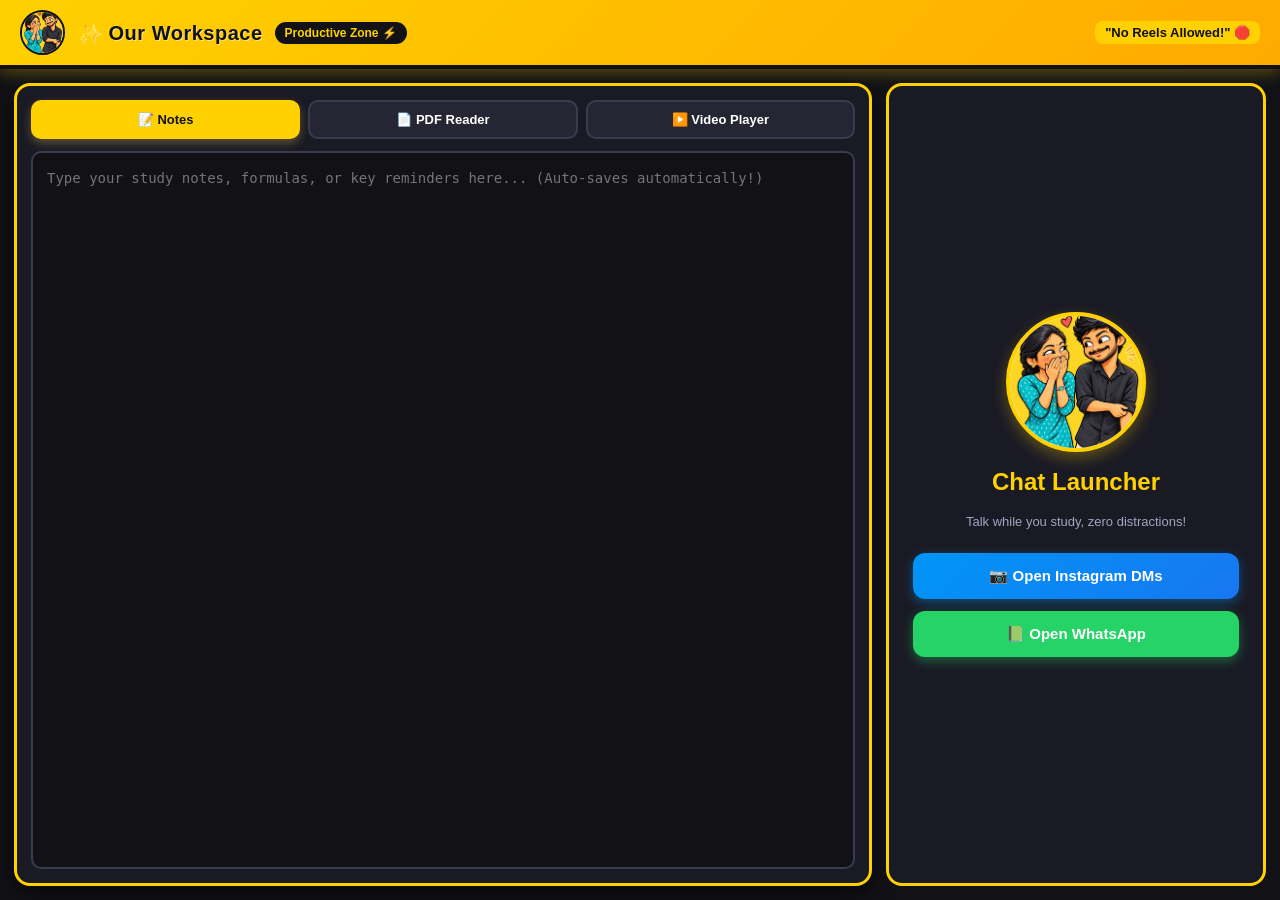
<file: My-Focus-Project-History/final/index.html>
<!DOCTYPE html>
<html lang="en">
<head>
  <meta charset="UTF-8">
  <meta name="viewport" content="width=device-width, initial-scale=1.0">
  <title>Our Workspace ✨</title>
  <style>
    * { box-sizing: border-box; margin: 0; padding: 0; }
    
    body {
      font-family: 'Fredoka', 'Comfortaa', 'Comic Sans MS', sans-serif;
      background-color: #111116;
      color: #FFF;
      height: 100vh;
      display: flex;
      flex-direction: column;
      overflow-x: hidden;
    }

    /* Top Bar */
    header {
      background: linear-gradient(135deg, #FFD100 0%, #ffaa00 100%);
      padding: 10px 20px;
      display: flex;
      justify-content: space-between;
      align-items: center;
      box-shadow: 0 4px 15px rgba(255, 209, 0, 0.3);
      border-bottom: 4px solid #111116;
    }

    .brand {
      display: flex;
      align-items: center;
      gap: 12px;
    }

    .brand img {
      height: 45px;
      width: 45px;
      border-radius: 50%;
      border: 2px solid #111116;
      object-fit: cover;
      background: #FFF;
    }

    .brand h1 {
      font-size: 20px;
      font-weight: 800;
      color: #111116;
      text-shadow: 1px 1px 0px rgba(255,255,255,0.5);
      letter-spacing: 0.5px;
    }

    .tagline {
      font-size: 12px;
      background: #111116;
      color: #FFD100;
      padding: 4px 10px;
      border-radius: 12px;
      font-weight: bold;
    }

    /* Main Container */
    .container {
      display: flex;
      flex: 1;
      height: calc(100vh - 60px);
      padding: 14px;
      gap: 14px;
    }

    /* Left Panel: Study Zone */
    .study-card {
      flex: 1;
      background: #1A1A24;
      border: 3px solid #FFD100;
      border-radius: 16px;
      display: flex;
      flex-direction: column;
      padding: 14px;
      gap: 12px;
      box-shadow: 0 8px 20px rgba(0,0,0,0.5);
    }

    /* Navigation Tabs */
    .nav-tabs {
      display: flex;
      gap: 8px;
    }

    .tab-btn {
      flex: 1;
      background: #252533;
      color: #FFF;
      border: 2px solid #3B3B4F;
      padding: 10px;
      border-radius: 10px;
      font-weight: bold;
      cursor: pointer;
      font-size: 13px;
      transition: all 0.2s ease;
    }

    .tab-btn:hover {
      background: #FFD100;
      color: #111116;
      border-color: #FFD100;
    }

    .tab-btn.active {
      background: #FFD100;
      color: #111116;
      border-color: #FFD100;
      box-shadow: 0 4px 10px rgba(255, 209, 102, 0.3);
    }

    .tab-content {
      display: none;
      flex: 1;
      flex-direction: column;
      gap: 10px;
      overflow: hidden;
    }

    .tab-content.active {
      display: flex;
    }

    /* Notes Scratchpad */
    textarea {
      width: 100%;
      height: 100%;
      background: #111116;
      color: #FFD100;
      border: 2px solid #3B3B4F;
      border-radius: 10px;
      padding: 14px;
      font-size: 14px;
      line-height: 1.6;
      resize: none;
      outline: none;
      box-sizing: border-box;
    }

    textarea:focus {
      border-color: #06D6A0;
    }

    /* Upload & Video Inputs */
    .btn-action {
      background: #06D6A0;
      color: #111116;
      border: none;
      padding: 10px 16px;
      border-radius: 10px;
      font-weight: bold;
      cursor: pointer;
      font-size: 13px;
      text-align: center;
    }

    .btn-action:hover {
      background: #05b88a;
    }

    .file-label input { display: none; }

    #pdf-frame, #yt-frame {
      width: 100%;
      flex: 1;
      border: 2px solid #3B3B4F;
      border-radius: 10px;
      background: #111116;
    }

    .yt-box {
      display: flex;
      gap: 8px;
    }

    .yt-box input {
      flex: 1;
      background: #111116;
      border: 2px solid #3B3B4F;
      color: #FFF;
      padding: 8px 12px;
      border-radius: 8px;
      outline: none;
    }

    /* Right Panel: Chat Card */
    .chat-card {
      width: 380px;
      background: #1A1A24;
      border: 3px solid #FFD100;
      border-radius: 16px;
      display: flex;
      flex-direction: column;
      align-items: center;
      justify-content: center;
      padding: 24px;
      text-align: center;
      gap: 16px;
    }

    .couple-badge {
      width: 140px;
      height: 140px;
      border-radius: 50%;
      border: 4px solid #FFD100;
      overflow: hidden;
      background: #FFF;
      box-shadow: 0 6px 15px rgba(255, 209, 0, 0.3);
    }

    .couple-badge img {
      width: 100%;
      height: 100%;
      object-fit: cover;
    }

    .launch-btn {
      background: linear-gradient(135deg, #0095f6 0%, #1877f2 100%);
      color: #FFF;
      border: none;
      padding: 14px 24px;
      border-radius: 12px;
      font-size: 15px;
      font-weight: bold;
      cursor: pointer;
      box-shadow: 0 4px 12px rgba(0, 149, 246, 0.4);
      transition: transform 0.2s ease;
      width: 100%;
    }

    .launch-btn:hover {
      transform: scale(1.04);
    }

    /* 📱 MOBILE RESPONSIVENESS */
    @media (max-width: 768px) {
      body {
        height: auto;
        overflow-y: auto;
      }
      .container {
        flex-direction: column;
        height: auto;
      }
      .study-card {
        height: 60vh;
      }
      .chat-card {
        width: 100%;
      }
      header {
        flex-direction: column;
        text-align: center;
        gap: 10px;
      }
      .brand h1 {
        font-size: 18px;
      }
    }
  </style>
</head>
<body>

  <header>
    <div class="brand">
      <img src="./couple.jpeg" alt="Logo">
      <h1>✨ Our Workspace</h1>
      <span class="tagline">Productive Zone ⚡</span>
    </div>
    <div style="font-size: 13px; color: #111116; font-weight: bold; background: #FFD100; padding: 4px 10px; border-radius: 8px;">
      "No Reels Allowed!" 🛑
    </div>
  </header>

  <div class="container">
    <!-- Left Workspace -->
    <div class="study-card">
      <div class="nav-tabs">
        <button class="tab-btn active" onclick="switchTab('notes')">📝 Notes</button>
        <button class="tab-btn" onclick="switchTab('pdf')">📄 PDF Reader</button>
        <button class="tab-btn" onclick="switchTab('yt')">▶️ Video Player</button>
      </div>

      <!-- Tab 1: Notes -->
      <div id="tab-notes" class="tab-content active">
        <textarea id="notes-pad" placeholder="Type your study notes, formulas, or key reminders here... (Auto-saves automatically!)"></textarea>
      </div>

      <!-- Tab 2: PDF -->
      <div id="tab-pdf" class="tab-content">
        <label class="btn-action file-label">
          📂 Choose PDF File
          <input type="file" id="pdf-input" accept="application/pdf">
        </label>
        <iframe id="pdf-frame"></iframe>
      </div>

      <!-- Tab 3: YouTube -->
      <div id="tab-yt" class="tab-content">
        <div class="yt-box">
          <input type="text" id="yt-url" placeholder="Paste YouTube link...">
          <button class="btn-action" onclick="loadVideo()">Load</button>
        </div>
        <iframe id="yt-frame" allowfullscreen></iframe>
      </div>
    </div>

    <!-- Right Side: Chat Menu -->
    <div class="chat-card">
      <div class="couple-badge">
        <img src="./couple.jpeg" alt="Couple Badge">
      </div>
      <h2 style="color: #FFD100;">Chat Launcher</h2>
      <p style="font-size: 13px; color: #A0A5C0; line-height: 1.5; margin-bottom: 5px;">
        Talk while you study, zero distractions!
      </p>
      
      <div style="display: flex; flex-direction: column; gap: 12px; width: 100%;">
        <button class="launch-btn" onclick="openPopup('https://www.instagram.com/direct/inbox/')">📷 Open Instagram DMs</button>
        <button class="launch-btn" style="background: #25D366; color: white; box-shadow: 0 4px 12px rgba(37, 211, 102, 0.4);" onclick="openPopup('https://web.whatsapp.com/')">📗 Open WhatsApp</button>
      </div>
    </div>
  </div>

  <script>
    // Tab Switching Logic
    function switchTab(tabName) {
      document.querySelectorAll('.tab-btn').forEach(function(btn) { btn.classList.remove('active'); });
      document.querySelectorAll('.tab-content').forEach(function(content) { content.classList.remove('active'); });

      event.target.classList.add('active');
      document.getElementById('tab-' + tabName).classList.add('active');
    }

    // PDF Uploader
    document.getElementById('pdf-input').addEventListener('change', function(e) {
      const file = e.target.files[0];
      if (file && file.type === 'application/pdf') {
        const fileURL = URL.createObjectURL(file);
        document.getElementById('pdf-frame').src = fileURL;
      }
    });

    // YouTube Video Embedder
    function loadVideo() {
      const url = document.getElementById('yt-url').value.trim();
      let videoId = '';
      if (url.includes('v=')) {
        videoId = url.split('v=')[1].split('&')[0];
      } else if (url.includes('youtu.be/')) {
        videoId = url.split('youtu.be/')[1].split('?')[0];
      }
      if (videoId) {
        document.getElementById('yt-frame').src = 'https://www.youtube.com/embed/' + videoId;
      }
    }

    // Auto-Save Notes locally
    const notesPad = document.getElementById('notes-pad');
    notesPad.value = localStorage.getItem('workspace_notes') || '';
    notesPad.addEventListener('input', function() {
      localStorage.setItem('workspace_notes', notesPad.value);
    });

    // Smart Popup Launcher
    function openPopup(url) {
      const width = 480;
      const height = window.innerHeight;
      const left = window.innerWidth - width;
      window.open(url, '_blank', 'width=' + width + ',height=' + height + ',top=0,left=' + left + ',resizable=yes,scrollbars=yes');
    }
  </script>
</body>
</html>
</file>
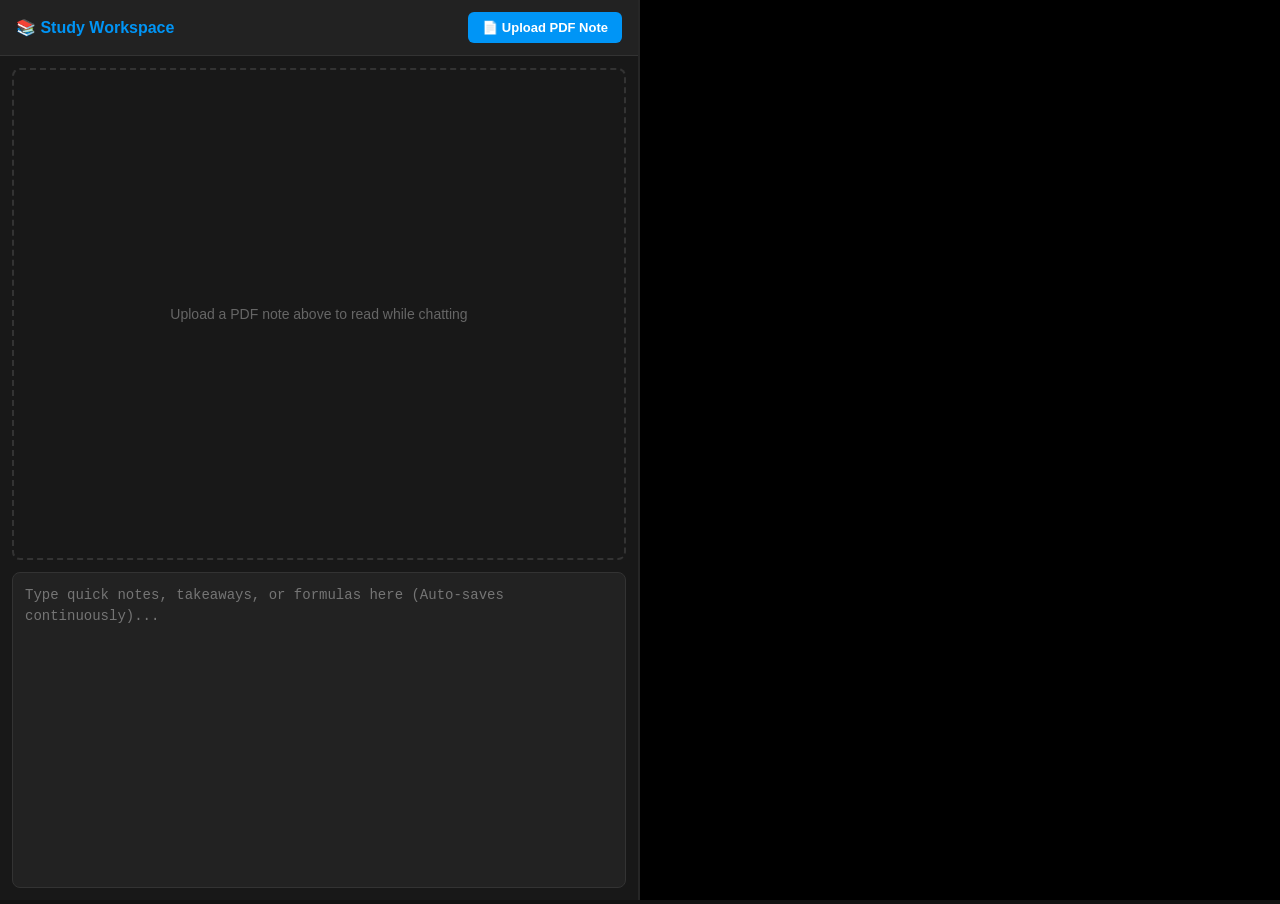
<file: My-Focus-Project-History/study-workspace/index.html>
<!DOCTYPE html>
<html lang="en">
<head>
  <meta charset="UTF-8">
  <meta name="viewport" content="width=device-width, initial-scale=1.0">
  <title>Focus Workspace - Notes & DMs</title>
  <style>
    * { box-sizing: border-box; margin: 0; padding: 0; }
    body {
      display: flex;
      height: 100vh;
      font-family: -apple-system, BlinkMacSystemFont, "Segoe UI", Roboto, sans-serif;
      background-color: #121212;
      color: #fff;
      overflow: hidden;
    }

    /* Left Side: Notes & PDF Viewer */
    #workspace {
      width: 50%;
      height: 100vh;
      display: flex;
      flex-direction: column;
      border-right: 2px solid #262626;
      background: #181818;
    }

    .toolbar {
      padding: 12px 16px;
      background: #222;
      display: flex;
      justify-content: space-between;
      align-items: center;
      border-bottom: 1px solid #333;
    }

    .toolbar h2 { font-size: 16px; font-weight: 600; color: #0095f6; }

    .file-input-wrapper {
      position: relative;
      overflow: hidden;
      display: inline-block;
    }

    .btn {
      background: #0095f6;
      color: white;
      padding: 8px 14px;
      border-radius: 6px;
      font-size: 13px;
      font-weight: 600;
      cursor: pointer;
      border: none;
    }
    .btn:hover { background: #1877f2; }

    .file-input-wrapper input[type=file] {
      font-size: 100px;
      position: absolute;
      left: 0;
      top: 0;
      opacity: 0;
      cursor: pointer;
    }

    .content-area {
      flex: 1;
      display: flex;
      flex-direction: column;
      padding: 12px;
      gap: 12px;
      overflow: hidden;
    }

    #pdf-viewer {
      width: 100%;
      height: 60%;
      border: 1px solid #333;
      border-radius: 8px;
      background: #2a2a2a;
      display: none;
    }

    #placeholder {
      height: 60%;
      border: 2px dashed #333;
      border-radius: 8px;
      display: flex;
      align-items: center;
      justify-content: center;
      color: #666;
      font-size: 14px;
    }

    textarea {
      width: 100%;
      flex: 1;
      background: #222;
      color: #fff;
      border: 1px solid #333;
      border-radius: 8px;
      padding: 12px;
      font-size: 14px;
      line-height: 1.5;
      resize: none;
      outline: none;
    }
    textarea:focus { border-color: #0095f6; }

    /* Right Side: Instagram Chat */
    #chat-container {
      width: 50%;
      height: 100vh;
      background: #000;
    }

    iframe {
      width: 100%;
      height: 100%;
      border: none;
    }
  </style>
</head>
<body>

  <!-- Left: Notes & PDF Workspace -->
  <div id="workspace">
    <div class="toolbar">
      <h2>📚 Study Workspace</h2>
      <div class="file-input-wrapper">
        <button class="btn">📄 Upload PDF Note</button>
        <input type="file" id="pdf-upload" accept="application/pdf">
      </div>
    </div>

    <div class="content-area">
      <div id="placeholder">Upload a PDF note above to read while chatting</div>
      <iframe id="pdf-viewer"></iframe>
      
      <textarea id="notes-pad" placeholder="Type quick notes, takeaways, or formulas here (Auto-saves continuously)..."></textarea>
    </div>
  </div>

  <!-- Right: Instagram Direct -->
  <div id="chat-container">
    <iframe id="ig-frame" src="https://www.instagram.com/direct/inbox/"></iframe>
  </div>

  <script>
    // Handle PDF File Uploads
    const pdfUpload = document.getElementById('pdf-upload');
    const pdfViewer = document.getElementById('pdf-viewer');
    const placeholder = document.getElementById('placeholder');

    pdfUpload.addEventListener('change', (e) => {
      const file = e.target.files[0];
      if (file && file.type === 'application/pdf') {
        const fileURL = URL.createObjectURL(file);
        pdfViewer.src = fileURL;
        pdfViewer.style.display = 'block';
        placeholder.style.display = 'none';
      }
    });

    // Handle Notes Auto-Save
    const notesPad = document.getElementById('notes-pad');
    
    // Load previously saved notes
    const savedNotes = localStorage.getItem('user_workspace_notes');
    if (savedNotes) {
      notesPad.value = savedNotes;
    }

    // Save on typing
    notesPad.addEventListener('input', () => {
      localStorage.setItem('user_workspace_notes', notesPad.value);
    });
  </script>
</body>
</html>
</file>
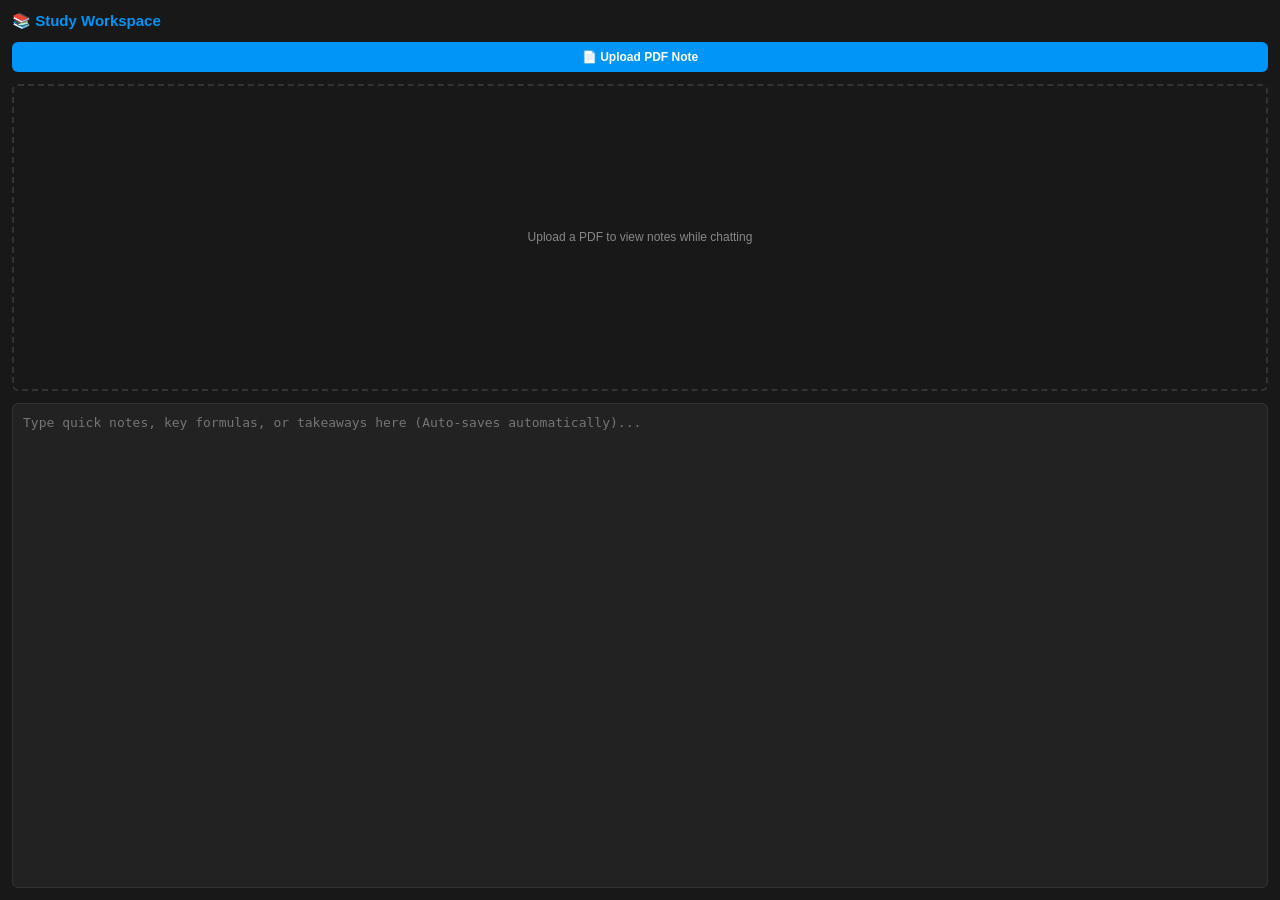
<file: My-Focus-Project-History/chrome-focus-sidepanel/sidepanel.html>
<!DOCTYPE html>
<html lang="en">
<head>
  <meta charset="UTF-8">
  <style>
    * { box-sizing: border-box; margin: 0; padding: 0; }
    body {
      font-family: -apple-system, BlinkMacSystemFont, "Segoe UI", Roboto, sans-serif;
      background: #181818;
      color: #ffffff;
      padding: 12px;
      height: 100vh;
      display: flex;
      flex-direction: column;
      gap: 12px;
    }

    h3 { font-size: 15px; color: #0095f6; }

    .file-btn {
      background: #0095f6;
      color: white;
      padding: 8px 12px;
      border-radius: 6px;
      font-size: 12px;
      font-weight: 600;
      cursor: pointer;
      text-align: center;
      display: block;
      position: relative;
    }
    .file-btn input[type=file] {
      position: absolute;
      top: 0; left: 0; width: 100%; height: 100%;
      opacity: 0;
      cursor: pointer;
    }

    #pdf-viewer {
      width: 100%;
      height: 45%;
      border: 1px solid #333;
      border-radius: 6px;
      background: #2a2a2a;
      display: none;
    }

    #placeholder {
      height: 35%;
      border: 2px dashed #333;
      border-radius: 6px;
      display: flex;
      align-items: center;
      justify-content: center;
      color: #888;
      font-size: 12px;
      text-align: center;
      padding: 8px;
    }

    textarea {
      flex: 1;
      width: 100%;
      background: #222;
      color: #fff;
      border: 1px solid #333;
      border-radius: 6px;
      padding: 10px;
      font-size: 13px;
      line-height: 1.4;
      resize: none;
      outline: none;
    }
    textarea:focus { border-color: #0095f6; }
  </style>
</head>
<body>

  <h3>📚 Study Workspace</h3>

  <label class="file-btn">
    📄 Upload PDF Note
    <input type="file" id="pdf-upload" accept="application/pdf">
  </label>

  <div id="placeholder">Upload a PDF to view notes while chatting</div>
  <iframe id="pdf-viewer"></iframe>

  <textarea id="notes-pad" placeholder="Type quick notes, key formulas, or takeaways here (Auto-saves automatically)..."></textarea>

  <script>
    // Handle PDF File Uploads
    const pdfUpload = document.getElementById('pdf-upload');
    const pdfViewer = document.getElementById('pdf-viewer');
    const placeholder = document.getElementById('placeholder');

    pdfUpload.addEventListener('change', (e) => {
      const file = e.target.files[0];
      if (file && file.type === 'application/pdf') {
        const fileURL = URL.createObjectURL(file);
        pdfViewer.src = fileURL;
        pdfViewer.style.display = 'block';
        placeholder.style.display = 'none';
      }
    });

    // Handle Notes Auto-Save
    const notesPad = document.getElementById('notes-pad');
    
    chrome.storage.local.get(['saved_sidebar_notes'], (result) => {
      if (result.saved_sidebar_notes) notesPad.value = result.saved_sidebar_notes;
    });

    notesPad.addEventListener('input', () => {
      chrome.storage.local.set({ saved_sidebar_notes: notesPad.value });
    });
  </script>
</body>
</html>
</file>
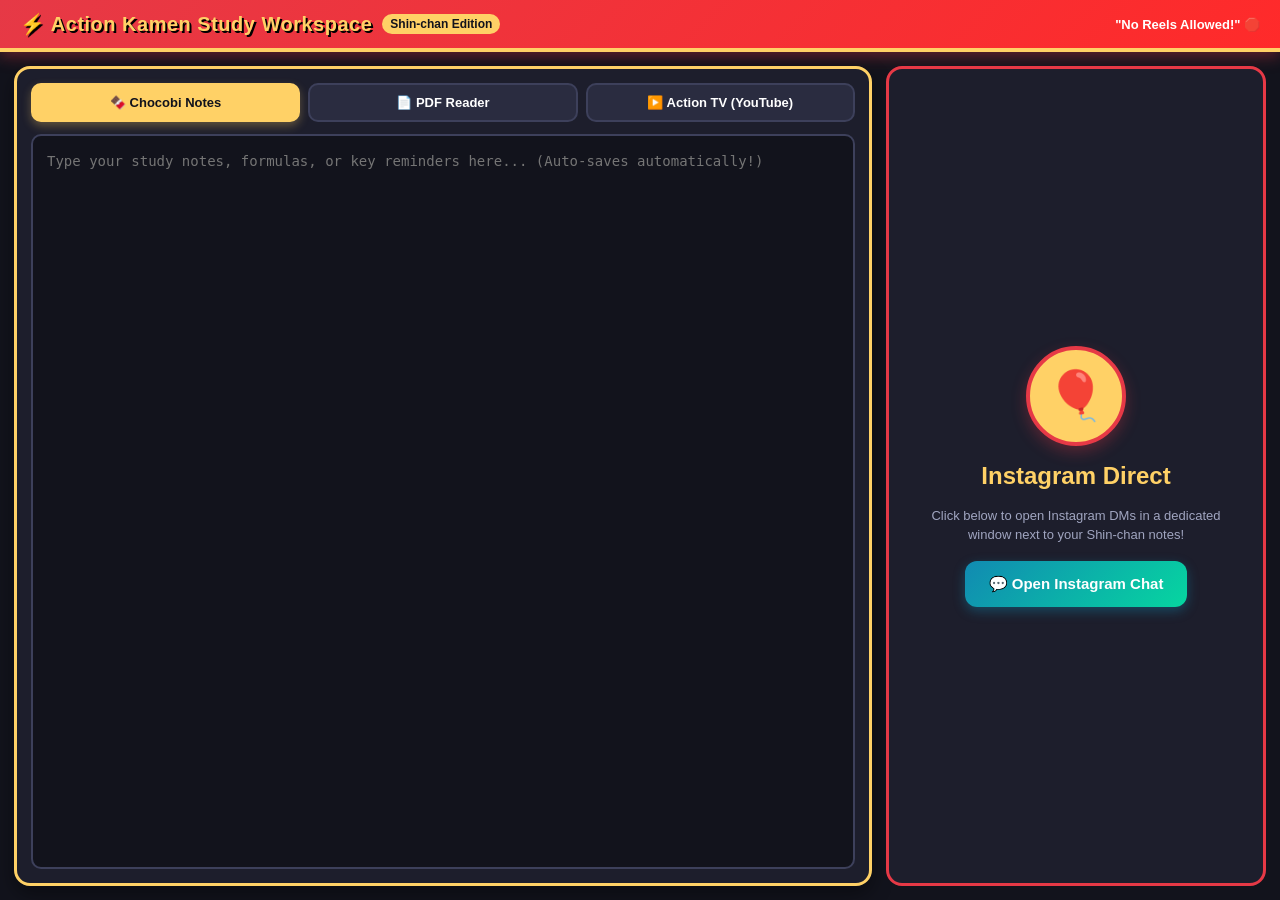
<file: My-Focus-Project-History/shichan -versions/indexfirst.html>
<!DOCTYPE html>
<html lang="en">
<head>
  <meta charset="UTF-8">
  <meta name="viewport" content="width=device-width, initial-scale=1.0">
  <title>Shin-chan Focus & Study Zone ⚡</title>
  <style>
    /* Shin-chan Theme Palette: Red Shirt (#E63946), Yellow Shorts (#FFD166), Action Blue (#118AB2), Chocobi Green (#06D6A0) */
    * { box-sizing: border-box; margin: 0; padding: 0; }
    
    body {
      font-family: 'Fredoka', 'Comfortaa', 'Comic Sans MS', sans-serif;
      background-color: #12131C;
      color: #FFF;
      height: 100vh;
      display: flex;
      flex-direction: column;
      overflow: hidden;
    }

    /* Top Bar */
    header {
      background: linear-gradient(135deg, #E63946 0%, #FF2A2A 100%);
      padding: 12px 20px;
      display: flex;
      justify-content: space-between;
      align-items: center;
      box-shadow: 0 4px 15px rgba(230, 57, 70, 0.4);
      border-bottom: 4px solid #FFD166;
    }

    .brand {
      display: flex;
      align-items: center;
      gap: 10px;
    }

    .brand h1 {
      font-size: 20px;
      font-weight: 800;
      color: #FFD166;
      text-shadow: 2px 2px 0px #000;
      letter-spacing: 0.5px;
    }

    .tagline {
      font-size: 12px;
      background: #FFD166;
      color: #12131C;
      padding: 3px 8px;
      border-radius: 12px;
      font-weight: bold;
    }

    /* Main Container */
    .container {
      display: flex;
      flex: 1;
      height: calc(100vh - 60px);
      padding: 14px;
      gap: 14px;
    }

    /* Left Panel: Study Zone */
    .study-card {
      flex: 1;
      background: #1D1E2C;
      border: 3px solid #FFD166;
      border-radius: 16px;
      display: flex;
      flex-direction: column;
      padding: 14px;
      gap: 12px;
      box-shadow: 0 8px 20px rgba(0,0,0,0.4);
    }

    /* Navigation Tabs */
    .nav-tabs {
      display: flex;
      gap: 8px;
    }

    .tab-btn {
      flex: 1;
      background: #2A2C40;
      color: #FFF;
      border: 2px solid #3D405B;
      padding: 10px;
      border-radius: 10px;
      font-weight: bold;
      cursor: pointer;
      font-size: 13px;
      transition: all 0.2s ease;
    }

    .tab-btn:hover {
      background: #118AB2;
      border-color: #118AB2;
    }

    .tab-btn.active {
      background: #FFD166;
      color: #12131C;
      border-color: #FFD166;
      box-shadow: 0 4px 10px rgba(255, 209, 102, 0.3);
    }

    .tab-content {
      display: none;
      flex: 1;
      flex-direction: column;
      gap: 10px;
      overflow: hidden;
    }

    .tab-content.active {
      display: flex;
    }

    /* Notes Scratchpad */
    textarea {
      width: 100%;
      height: 100%;
      background: #12131C;
      color: #FFD166;
      border: 2px solid #3D405B;
      border-radius: 10px;
      padding: 14px;
      font-size: 14px;
      line-height: 1.6;
      resize: none;
      outline: none;
      box-sizing: border-box;
    }

    textarea:focus {
      border-color: #06D6A0;
    }

    /* Upload & Video Inputs */
    .btn-action {
      background: #06D6A0;
      color: #12131C;
      border: none;
      padding: 10px 16px;
      border-radius: 10px;
      font-weight: bold;
      cursor: pointer;
      font-size: 13px;
      text-align: center;
    }

    .btn-action:hover {
      background: #05b88a;
    }

    .file-label input { display: none; }

    #pdf-frame, #yt-frame {
      width: 100%;
      flex: 1;
      border: 2px solid #3D405B;
      border-radius: 10px;
      background: #12131C;
    }

    .yt-box {
      display: flex;
      gap: 8px;
    }

    .yt-box input {
      flex: 1;
      background: #12131C;
      border: 2px solid #3D405B;
      color: #FFF;
      padding: 8px 12px;
      border-radius: 8px;
      outline: none;
    }

    /* Right Panel: Instagram Launcher */
    .chat-card {
      width: 380px;
      background: #1D1E2C;
      border: 3px solid #E63946;
      border-radius: 16px;
      display: flex;
      flex-direction: column;
      align-items: center;
      justify-content: center;
      padding: 24px;
      text-align: center;
      gap: 16px;
    }

    .shinchan-badge {
      width: 100px;
      height: 100px;
      background: #FFD166;
      border-radius: 50%;
      display: flex;
      align-items: center;
      justify-content: center;
      font-size: 48px;
      border: 4px solid #E63946;
      box-shadow: 0 6px 15px rgba(230, 57, 70, 0.3);
    }

    .launch-btn {
      background: linear-gradient(135deg, #118AB2 0%, #06D6A0 100%);
      color: #FFF;
      border: none;
      padding: 14px 24px;
      border-radius: 12px;
      font-size: 15px;
      font-weight: bold;
      cursor: pointer;
      box-shadow: 0 4px 12px rgba(17, 138, 178, 0.4);
      transition: transform 0.2s ease;
    }

    .launch-btn:hover {
      transform: scale(1.04);
    }
  </style>
</head>
<body>

  <header>
    <div class="brand">
      <h1>⚡ Action Kamen Study Workspace</h1>
      <span class="tagline">Shin-chan Edition</span>
    </div>
    <div style="font-size: 13px; color: #FFF; font-weight: bold;">
      "No Reels Allowed!" 🛑
    </div>
  </header>

  <div class="container">
    <!-- Left Workspace -->
    <div class="study-card">
      <div class="nav-tabs">
        <button class="tab-btn active" onclick="switchTab('notes')">🍫 Chocobi Notes</button>
        <button class="tab-btn" onclick="switchTab('pdf')">📄 PDF Reader</button>
        <button class="tab-btn" onclick="switchTab('yt')">▶️ Action TV (YouTube)</button>
      </div>

      <!-- Tab 1: Notes -->
      <div id="tab-notes" class="tab-content active">
        <textarea id="notes-pad" placeholder="Type your study notes, formulas, or key reminders here... (Auto-saves automatically!)"></textarea>
      </div>

      <!-- Tab 2: PDF -->
      <div id="tab-pdf" class="tab-content">
        <label class="btn-action file-label">
          📂 Choose PDF File from Computer
          <input type="file" id="pdf-input" accept="application/pdf">
        </label>
        <iframe id="pdf-frame"></iframe>
      </div>

      <!-- Tab 3: YouTube -->
      <div id="tab-yt" class="tab-content">
        <div class="yt-box">
          <input type="text" id="yt-url" placeholder="Paste YouTube video URL here...">
          <button class="btn-action" onclick="loadVideo()">Load Video</button>
        </div>
        <iframe id="yt-frame" allowfullscreen></iframe>
      </div>
    </div>

    <!-- Right Side: Instagram Chat Launch -->
    <div class="chat-card">
      <div class="shinchan-badge">🎈</div>
      <h2 style="color: #FFD166;">Instagram Direct</h2>
      <p style="font-size: 13px; color: #A0A5C0; line-height: 1.5;">
        Click below to open Instagram DMs in a dedicated window next to your Shin-chan notes!
      </p>
      <button class="launch-btn" onclick="openInstagramDM()">💬 Open Instagram Chat</button>
    </div>
  </div>

  <script>
    // Tab Switching Logic
    function switchTab(tabName) {
      document.querySelectorAll('.tab-btn').forEach(btn => btn.classList.remove('active'));
      document.querySelectorAll('.tab-content').forEach(content => content.classList.remove('active'));

      event.target.classList.add('active');
      document.getElementById('tab-' + tabName).classList.add('active');
    }

    // PDF Uploader
    document.getElementById('pdf-input').addEventListener('change', function(e) {
      const file = e.target.files[0];
      if (file && file.type === 'application/pdf') {
        const fileURL = URL.createObjectURL(file);
        document.getElementById('pdf-frame').src = fileURL;
      }
    });

    // YouTube Video Embedder
    function loadVideo() {
      const url = document.getElementById('yt-url').value.trim();
      let videoId = '';
      if (url.includes('v=')) {
        videoId = url.split('v=')[1].split('&')[0];
      } else if (url.includes('youtu.be/')) {
        videoId = url.split('youtu.be/')[1].split('?')[0];
      }
      if (videoId) {
        document.getElementById('yt-frame').src = 'https://www.youtube.com/embed/' + videoId;
      }
    }

    // Auto-Save Notes locally
    const notesPad = document.getElementById('notes-pad');
    notesPad.value = localStorage.getItem('shinchan_notes') || '';
    notesPad.addEventListener('input', () => {
      localStorage.setItem('shinchan_notes', notesPad.value);
    });

    // Open Instagram DMs in a side-by-side popup window
    function openInstagramDM() {
      const width = 450;
      const height = window.innerHeight;
      const left = window.innerWidth - width;
      window.open(
        'https://www.instagram.com/direct/inbox/',
        'InstagramDM',
        `width=${width},height=${height},top=0,left=${left},resizable=yes,scrollbars=yes`
      );
    }
  </script>
</body>
</html>
</file>
